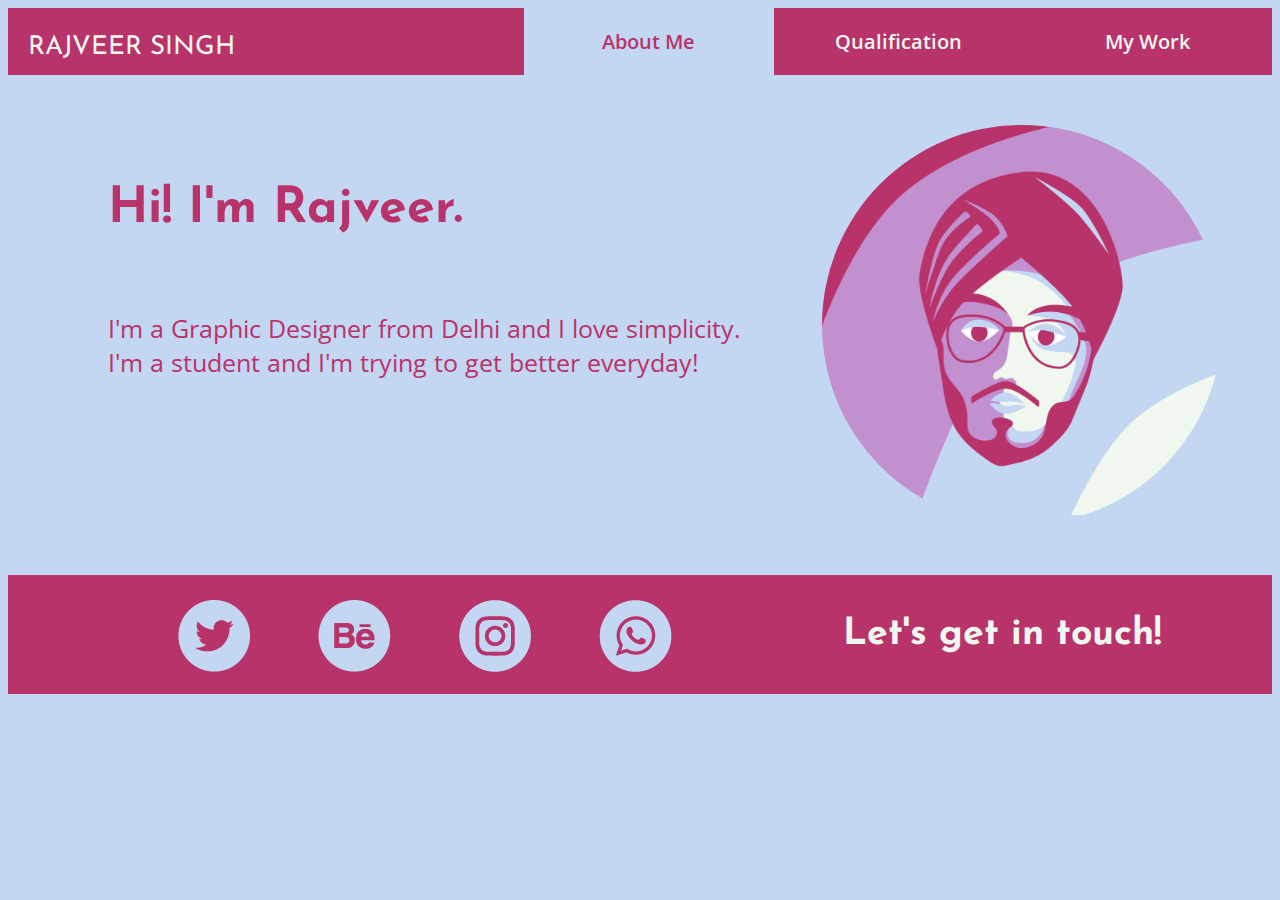
<file: index.html>
<!DOCTYPE html>
<html>
<head>
<title>Rajveer Singh</title>
<link rel="stylesheet" href="https://fonts.googleapis.com/css?family=Josefin Sans">
<link rel="stylesheet" href="https://fonts.googleapis.com/css?family=Open Sans">
<link rel="stylesheet" href="style.css">
<link rel="stylesheet" href="aboutme.css">
<script src="myscript.js"></script>
</head>
<body>
	<header>
		<p>RAJVEER SINGH</p>
		<nav>
			<ul>	
				<li><a href="mywork.html">My Work</a></li>
				<li><a href="qualification.html">Qualification</a></li>
				<li class="active"><a href="index.html">About Me</a></li>
			</ul>
		</nav>
	</header>
	
	<div>
		<img src="animated colourised.png" alt="A vector design of my face!" class="profile">
	</div>
	
	<div class="aboutme">
		<h1>Hi! I'm Rajveer.</h1><br>
		<p>I'm a Graphic Designer from Delhi and I love simplicity. <br>
			I'm a student and I'm trying to get better everyday!</p>
	</div>
	
	<div class="clearfix"></div>
	
	<footer>
		<h2>Let's get in touch!</h2>
		<div class="social">
			<a href="https://twitter.com/RajveerXd" target="_blank">
			<img onmouseover="mouseOver1()" onmouseout="mouseOut1()" id="twitter" src="1x/Asset 1.png">
			</a>
			<a href="https://www.behance.net/rajveersingh8" target="_blank">
			<img onmouseover="mouseOver2()" onmouseout="mouseOut2()" id="behance" src="1x/Asset 2.png">
			</a>
			<a href="https://www.instagram.com/rajveer.2k1/?hl=en" target="_blank">
			<img onmouseover="mouseOver3()" onmouseout="mouseOut3()" id="instagram" src="1x/Asset 3.png">
			</a>
			<a href="https://wa.me/message/YZUOJY2XRU6NL1" target="_blank">
			<img onmouseover="mouseOver4()" onmouseout="mouseOut4()" id="whatsapp" src="1x/Asset 4.png">
			</a>
		</div>
	</footer>
</body>
</html>
</file>
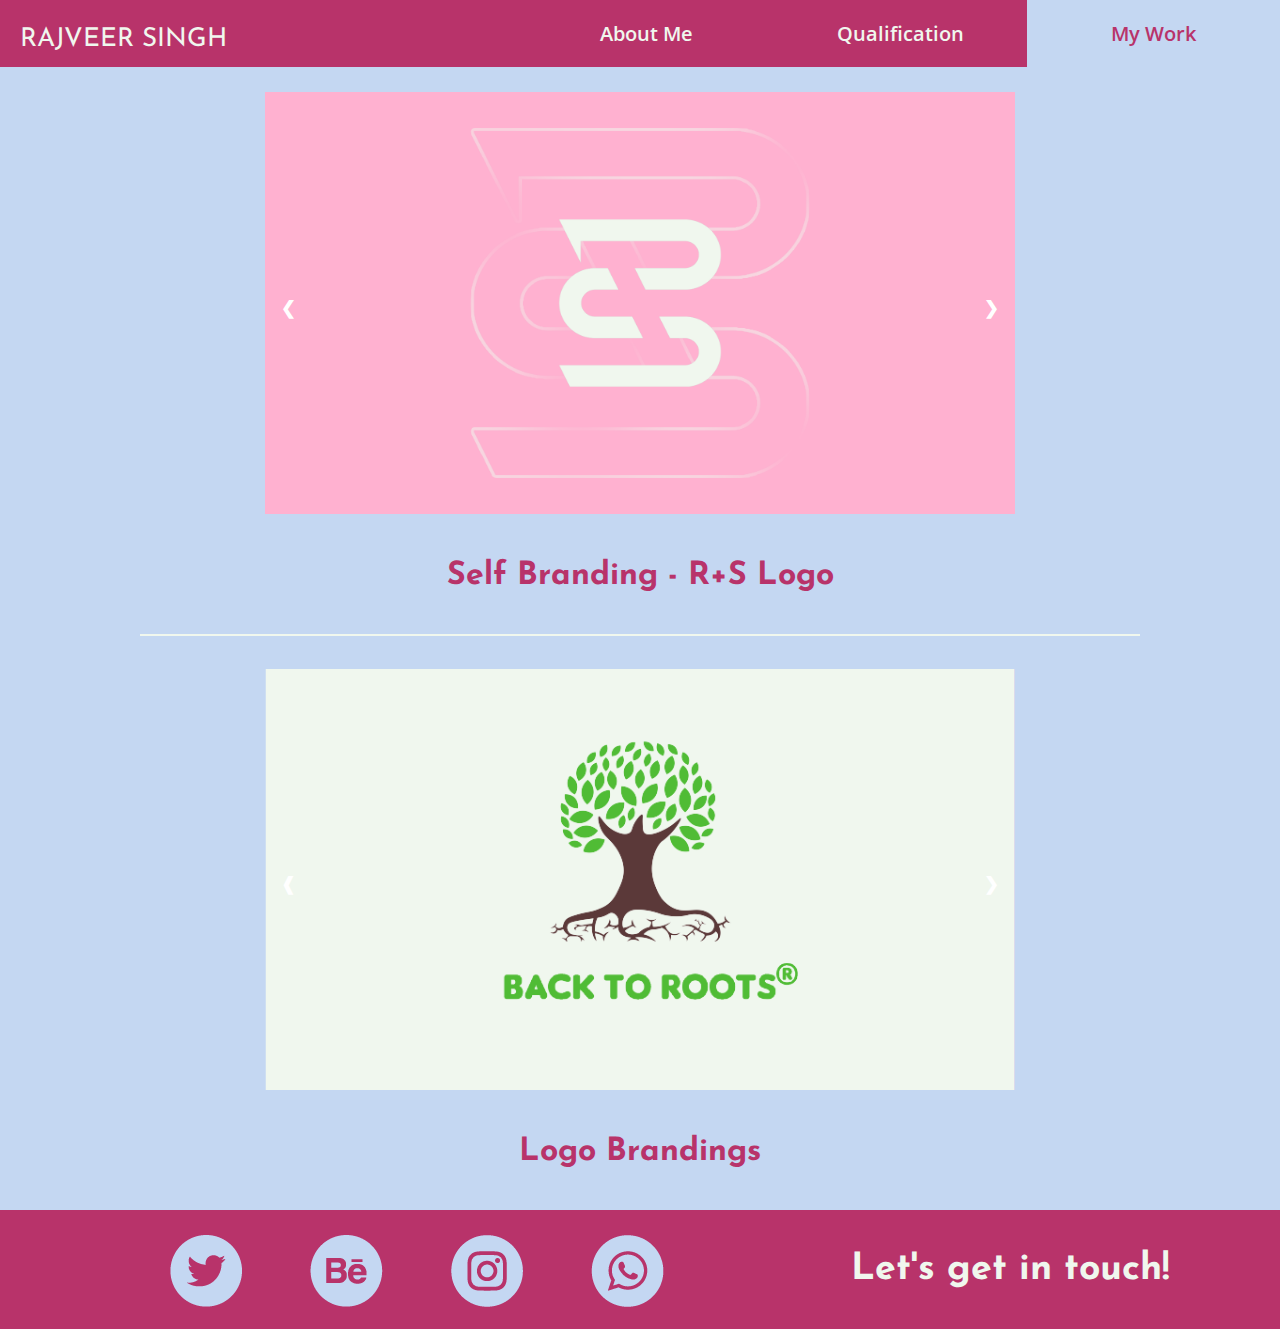
<file: mywork.html>
<!DOCTYPE html>
<html>
<head>
<title>Rajveer Singh</title>
<link rel="stylesheet" href="https://fonts.googleapis.com/css?family=Josefin Sans">
<link rel="stylesheet" href="https://fonts.googleapis.com/css?family=Open Sans">
<link rel="stylesheet" href="style.css">
<link rel="stylesheet" href="mywork.css">
<script src="myscript.js"></script>
</head>
<body>
	<header>
		<p>RAJVEER SINGH</p>
		<nav>
			<ul>	
				<li class="active"><a href="mywork.html">My Work</a></li>
				<li><a href="qualification.html">Qualification</a></li>
				<li><a href="index.html">About Me</a></li>
			</ul>
		</nav>
	</header>
	
	<div class="slideshow-container">
		<div class="mySlides fade">
			<img src="RS/Artboard 1.png" style="width: 100%";>
		</div>
		<div class="mySlides fade">
			<img src="RS/Artboard 2.png" style="width: 100%";>
		</div>
		<div class="mySlides fade">
			<img src="RS/Artboard 7.png" style="width: 100%";>
		</div>
		
		<a class="prev" onclick="plusSlides(-1)">&#10094;</a>
		<a class="next" onclick="plusSlides(1)">&#10095;</a>
		
	</div>
	
	<h1>Self Branding - R+S Logo</h1>
	<hr color=#f0f7ee noshade width=1000px>
	
		<div class="slideshow-container">
		<div class="mySlides2 fade">
			<img src="Logo/backtoroots.png" style="width: 100%";>
		</div>
		<div class="mySlides2 fade">
			<img src="Logo/ethnic.png" style="width: 100%";>
		</div>
		<div class="mySlides2 fade">
			<img src="Logo/guide.png" style="width: 100%";>
		</div>
		
		<a class="prev" onclick="plusSlides2(-1)">&#10096;</a>
		<a class="next" onclick="plusSlides2(1)">&#10095;</a>
		
	</div>
	
	<h1>Logo Brandings</h1>
		
	<footer>
		<h2>Let's get in touch!</h2>
		<div class="social">
			<a href="https://twitter.com/RajveerXd" target="_blank">
			<img onmouseover="mouseOver1()" onmouseout="mouseOut1()" id="twitter" src="1x/Asset 1.png">
			</a>
			<a href="https://www.behance.net/rajveersingh8" target="_blank">
			<img onmouseover="mouseOver2()" onmouseout="mouseOut2()" id="behance" src="1x/Asset 2.png">
			</a>
			<a href="https://www.instagram.com/rajveer.2k1/?hl=en" target="_blank">
			<img onmouseover="mouseOver3()" onmouseout="mouseOut3()" id="instagram" src="1x/Asset 3.png">
			</a>
			<a href="https://wa.me/message/YZUOJY2XRU6NL1" target="_blank">
			<img onmouseover="mouseOver4()" onmouseout="mouseOut4()" id="whatsapp" src="1x/Asset 4.png">
			</a>
		</div>
	</footer>
	
	<script>
		var slideIndex = 1;
		showSlides(slideIndex);
		showSlides2(slideIndex);

		function plusSlides(n) {
		  showSlides(slideIndex += n);
		}
		function plusSlides2(n) {
		  showSlides2(slideIndex += n);
		}

		function showSlides(n) {
		  var i;
		  var slides = document.getElementsByClassName("mySlides");
		  if (n > slides.length) {slideIndex = 1}    
			if (n < 1) {slideIndex = slides.length}
				for (i = 0; i < slides.length; i++) {
					slides[i].style.display = "none";  
				}
		  slides[slideIndex-1].style.display = "block";  
		}
		
		function showSlides2(n) {
		  var i;
		  var slides = document.getElementsByClassName("mySlides2");
		  if (n > slides.length) {slideIndex = 1}    
			if (n < 1) {slideIndex = slides.length}
				for (i = 0; i < slides.length; i++) {
					slides[i].style.display = "none";  
				}
		  slides[slideIndex-1].style.display = "block";  
		}
	</script>
</body>
</html>
</file>
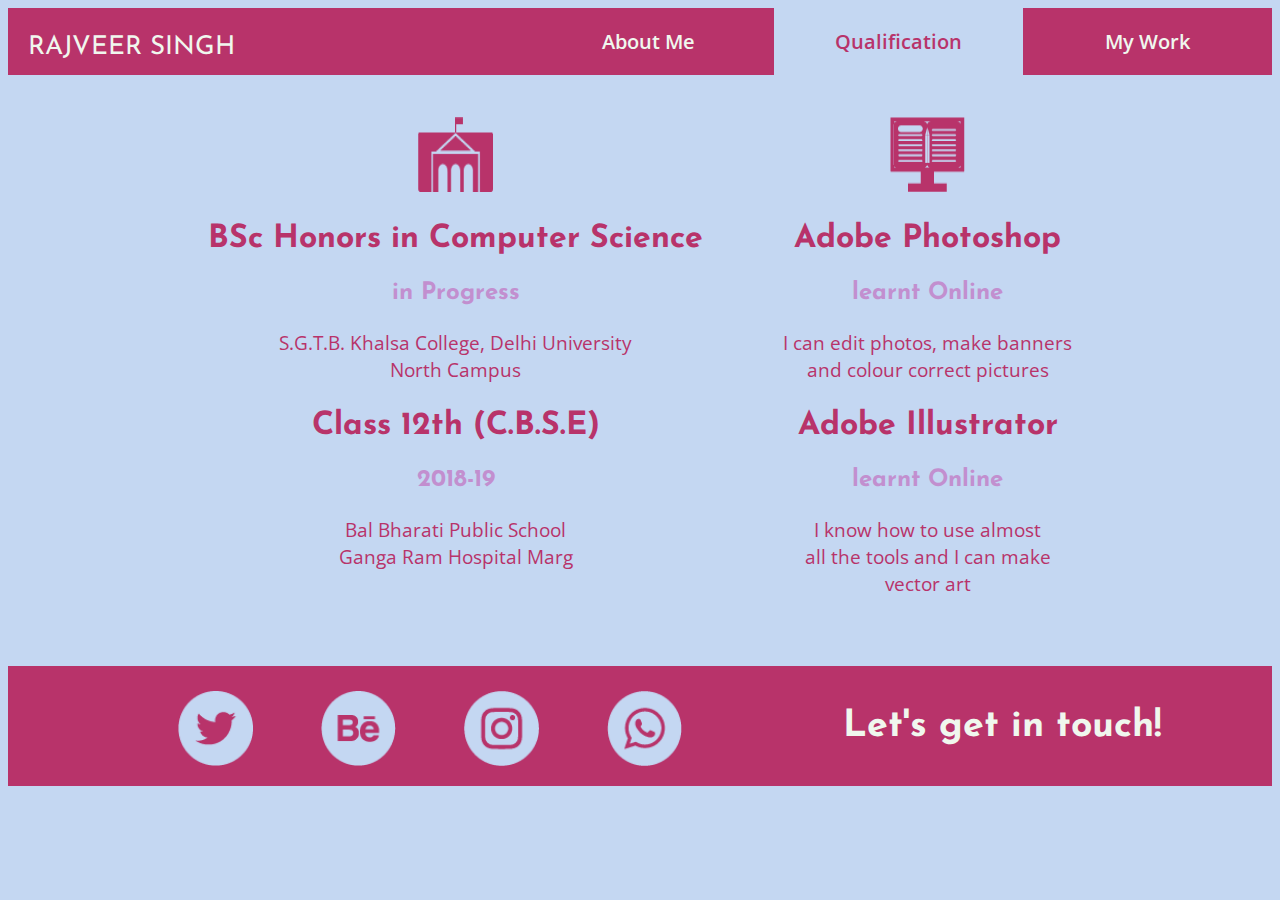
<file: qualification.html>
<!DOCTYPE html>
<html>
<head>
<title>My Work</title>
<link rel="stylesheet" href="https://fonts.googleapis.com/css?family=Josefin Sans">
<link rel="stylesheet" href="https://fonts.googleapis.com/css?family=Open Sans">
<link rel="stylesheet" href="style.css">
<link rel="stylesheet" href="qualification.css">
<script src="myscript.js"></script>
</head>
<body>
	<header>
		<p>RAJVEER SINGH</p>
		<nav>
			<ul>	
				<li><a href="mywork.html">My Work</a></li>
				<li class="active"><a href="qualification.html">Qualification</a></li>
				<li><a href="index.html">About Me</a></li>
			</ul>
		</nav>
	</header>
	
	<div class="clearfix"></div>
	
	<section>
		<div class="education">
			<img src="1x/Asset 10.png" alt="Icon of College">
			<h2>BSc Honors in Computer Science</h2>
			<h3>in Progress</h3>
			<p>S.G.T.B. Khalsa College, Delhi University<br>
			North Campus</p>
			<h2>Class 12th (C.B.S.E)</h2>
			<h3>2018-19</h3>
			<p>Bal Bharati Public School<br>
			Ganga Ram Hospital Marg</p>
		</div>
		<div class="skill">
			<img src="1x/Asset 9.png" alt="Icon of College">
			<h2>Adobe Photoshop</h2>
			<h3>learnt Online</h3>
			<p>I can edit photos, make banners<br>
			and colour correct pictures</p>
			<h2>Adobe Illustrator</h2>
			<h3>learnt Online</h3>
			<p>I know how to use almost<br>
			all the tools and I can make<br>
			vector art</p>
		</div>
	</section>
	<footer>
		<h2>Let's get in touch!</h2>
		<div class="social">
			<a href="https://twitter.com/RajveerXd" target="_blank">
			<img onmouseover="mouseOver1()" onmouseout="mouseOut1()" id="twitter" src="1x/Asset 1.png">
			</a>
			<a href="https://www.behance.net/rajveersingh8" target="_blank">
			<img onmouseover="mouseOver2()" onmouseout="mouseOut2()" id="behance" src="1x/Asset 2.png">
			</a>
			<a href="https://www.instagram.com/rajveer.2k1/?hl=en" target="_blank">
			<img onmouseover="mouseOver3()" onmouseout="mouseOut3()" id="instagram" src="1x/Asset 3.png">
			</a>
			<a href="https://wa.me/message/YZUOJY2XRU6NL1" target="_blank">
			<img onmouseover="mouseOver4()" onmouseout="mouseOut4()" id="whatsapp" src="1x/Asset 4.png">
			</a>
		</div>
	</footer>
</body>
</html>
</file>
<file: style.css>
body{
	background-color: #c4d7f2;
}

header{
	width: 100%;
	height: auto;
	background-color: #B8336A;
}

header p{
	float: left;
	padding-left: 20px;
	font-family: 'Josefin Sans', sans-serif;
	color: #f0f7ee;
	font-size: 26px;
}

header nav ul{
	list-style: none;
	margin: 0;
	overflow: auto;
}

header nav ul li {
	float: right;
	width: 25%;
	font-family: 'Open Sans', sans-serif;
}

header nav ul li a {
	font-size: 20px;
	font-weight: 600;
	text-decoration: none;
	color: #f0f7ee;
	display: block;
	padding-top: 20px;
	padding-bottom: 20px;
	text-align: center;

}

header nav ul li a:hover, nav ul li.active a {
	background-color: #c4d7f2;
	color: #B8336A;	
}


footer{
	font-family: 'Josefin Sans', sans-serif;
	font-size: 25px;
	background-color: #B8336A;
	padding: 10px;
	color: #f0f7ee;
	overflow: auto;
	height: auto;
}

footer h2{
	padding-right: 100px;
	float: right;
}

.social{
	padding-top: 15px;
	padding-left: 100px;
	float: left;
}

.social a{
	padding-left: 60px;
	text-decoration: none;
}

.clearfix {
	clear: both;
}

@media (max-width: 768px){
	header p{
		text-align: center;
		padding-left: 0;
		padding-top: 20px;
		float: none;
	}
	header nav ul {
		border: #B8336A 4px solid;
		padding-left: 0;	
	}
	header nav ul li {
		width: 100%;
	}
	
	footer h2{
		text-align: left;
		font-size: 20px;
		padding-right: 0;
		padding-left: 10px;
		float: none;
	}
	
	.social{
		padding-top: 0;
		padding-left: 0;
		float: none;
	}
	
	.social a{
		padding-left: 0;
	}
}
</file>
<file: aboutme.css>
.profile{
	float: right;
	padding: 50px;
	width: 400px;
	height: 400px;
	border-radius: 50%;
}

.aboutme h1{
	font-family: 'Josefin Sans', sans-serif;
	color: #B8336A;
	font-size: 50px;
	padding-left: 100px;
	padding-top: 75px;
}

.aboutme p{
	font-family: 'Open Sans', sans-serif;
	color: #B8336A;
	font-size: 25px;
	padding-left: 100px;
}

.clearfix {
	clear: both;
}

@media (max-width: 768px){
	.profile{
		float: none;
		text-align: center;
		padding: 50px;
		width: 300px;
		height: 300px;
		display: block;
		margin-left: auto;
		margin-right: auto;
	}
	
	.aboutme h1{
		padding-left: 0;
		padding-top: 0;
		text-align: center;
	}
	
	.aboutme p{
		padding-left: 0;
		text-align: center;
	}
}
</file>
<file: mywork.css>
* {box-sizing: border-box}
body {font-family: Verdana, sans-serif; margin:0}
.mySlides {display: none}
img {vertical-align: middle;}

h1{
	font-family: 'Josefin Sans', sans-serif;
	text-align: center;
	color: #B8336A;
	padding-bottom: 20px;
}

/* Slideshow container */
.slideshow-container {
	padding-top: 25px;
	padding-bottom: 25px;
	max-width: 750px;
	position: relative;
	margin: auto;
}

/* Next & previous buttons */
.prev, .next {
  cursor: pointer;
  position: absolute;
  top: 50%;
  width: auto;
  padding: 16px;
  margin-top: -22px;
  color: white;
  font-weight: bold;
  font-size: 18px;
  transition: 0.6s ease;
  border-radius: 0 3px 3px 0;
  user-select: none;
}

/* Position the "next button" to the right */
.next {
  right: 0;
  border-radius: 3px 0 0 3px;
}

/* On hover, add a black background color with a little bit see-through */
.prev:hover, .next:hover {
  background-color: rgba(0,0,0,0.8);
}

.active, .dot:hover {
  background-color: #717171;
}

/* Fading animation */
.fade {
  -webkit-animation-name: fade;
  -webkit-animation-duration: 1.5s;
  animation-name: fade;
  animation-duration: 1.5s;
}

@-webkit-keyframes fade {
  from {opacity: .4} 
  to {opacity: 1}
}

@keyframes fade {
  from {opacity: .4} 
  to {opacity: 1}
}
</file>
<file: qualification.css>
* {
  box-sizing: border-box;
}

img{
	height: 75px;
	width: 75px;
}

.education:before{
	content: "";
	display: table;
	clear: both;
}
.education{
	text-align: center;
	float: left;
	padding-left: 200px;
	padding-top: 30px;
	padding-bottom: 50px;
	overflow: auto;
}
.education h2{
	font-family: 'Josefin Sans', sans-serif;
	font-size: 200%;
	color: #b8336a;
}

.education h3{
	font-family: 'Josefin Sans', sans-serif;
	font-size: 150%;
	color: #c28fcf;
}

.education p{
	font-family: 'Open Sans', sans-serif;
	font-size: 120%;
	color: #b8336a;
}

.skill{
	text-align: center;
	padding-right: 200px;
	float: right;
	padding-top: 30px;
	padding-bottom: 50px;
}
.skill h2{
	font-family: 'Josefin Sans', sans-serif;
	font-size: 200%;
	color: #b8336a;
}

.skill h3{
	font-family: 'Josefin Sans', sans-serif;
	font-size: 150%;
	color: #c28fcf;
}

.skill p{
	font-family: 'Open Sans', sans-serif;
	font-size: 120%;
	color: #b8336a;
}

section:after {
  content: "";
  display: table;
  clear: both;
}

@media (max-width: 768px){
	.education{
		float: none;
		padding-left: 0;
		padding-top: 20;
		padding-bottom: 0;
	}
	
	.skill{
		float: none;
		padding-right: 0;
		padding-left: 0;
		padding-top: 20px;
		padding-bottom: 0;
	}
}
</file>
